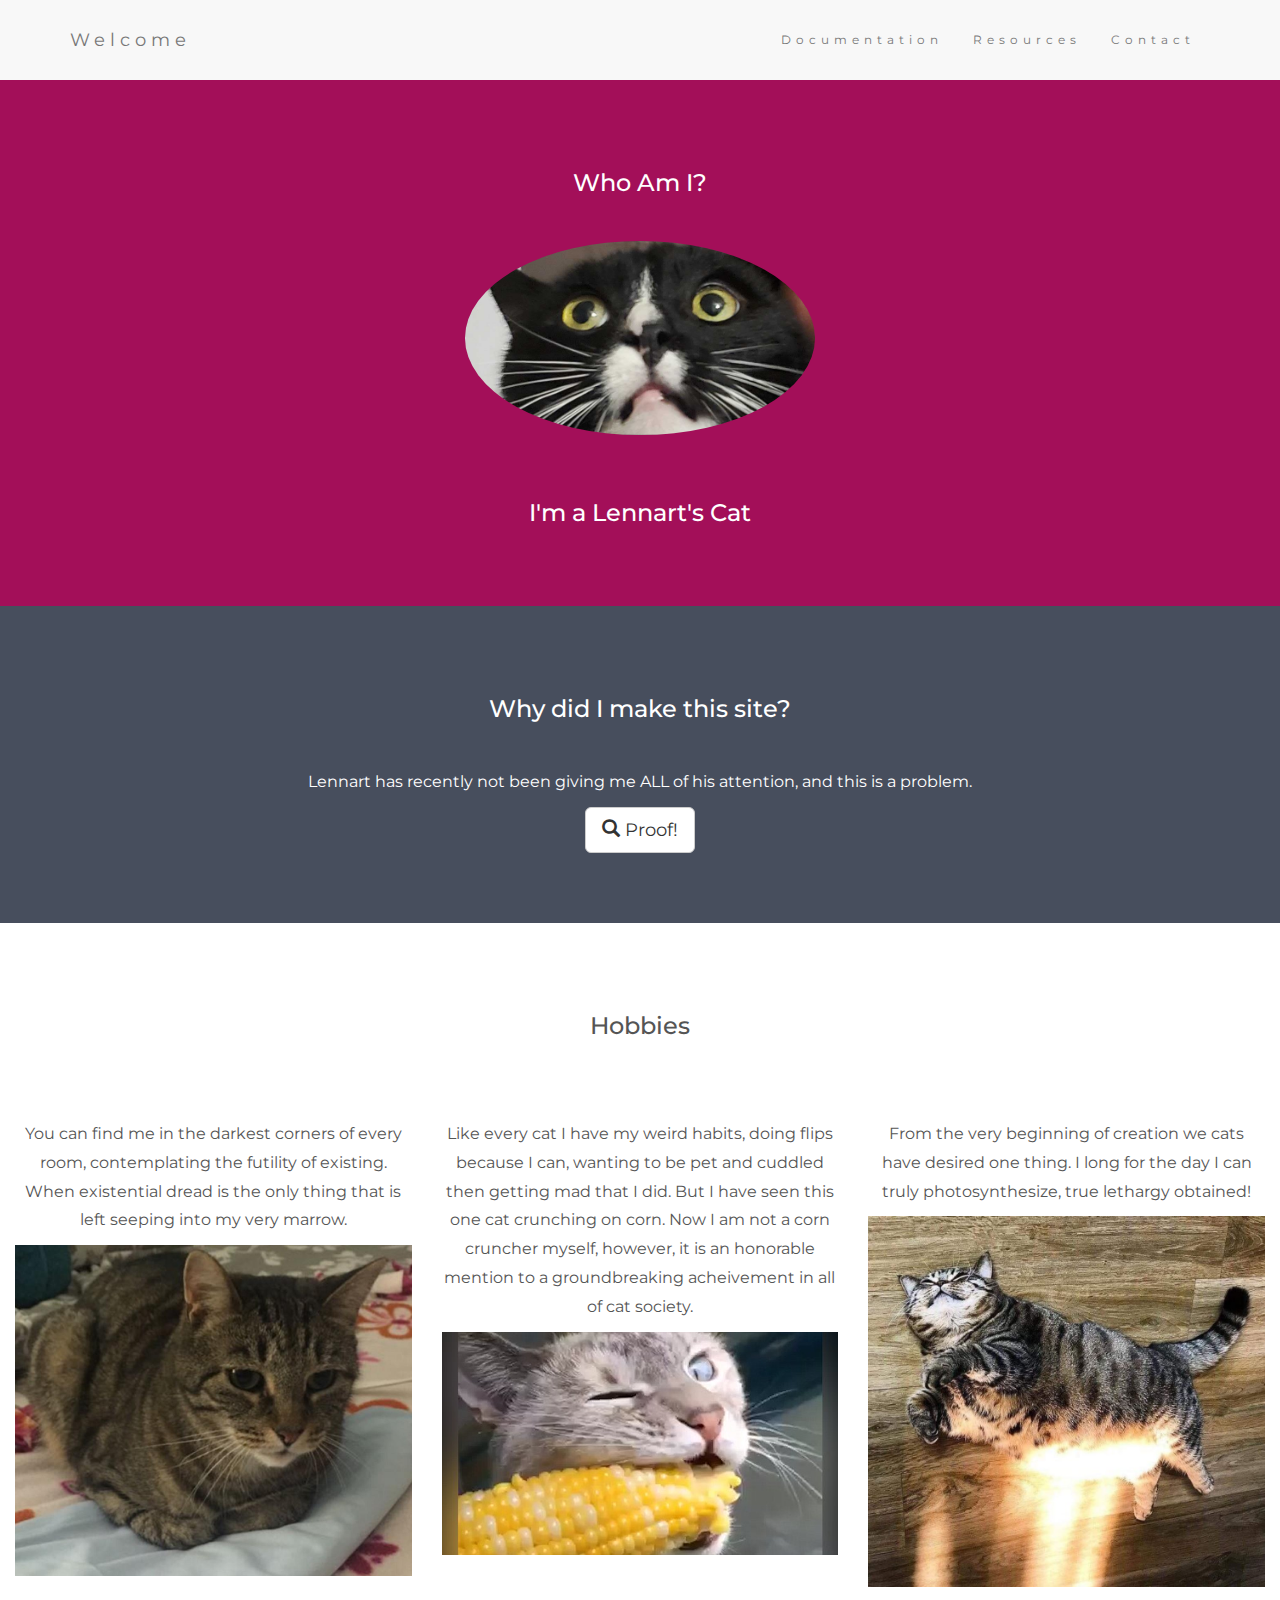
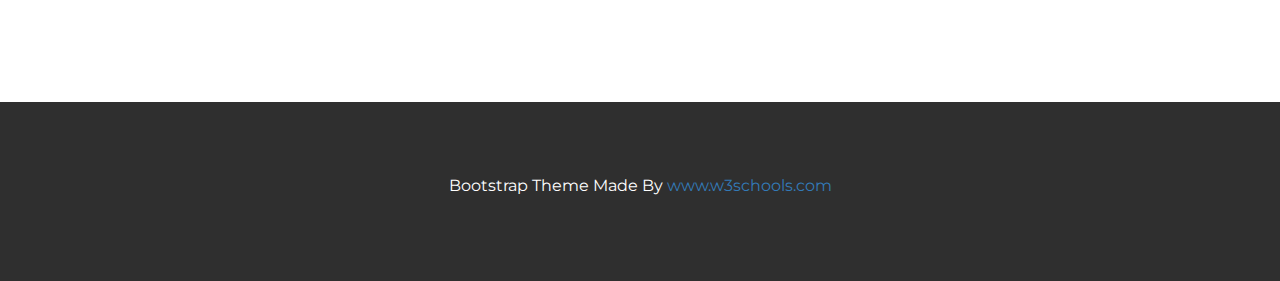
<file: BootStrapWebsiteHW/index.html>
<!DOCTYPE html>
<html lang="en">
<head>
  <!-- Theme Made By www.w3schools.com - No Copyright -->
  <title>Bootstrap Theme Simply Me</title>
  <meta charset="utf-8">
  <meta name="viewport" content="width=device-width, initial-scale=1">
  <link rel="stylesheet" href="https://maxcdn.bootstrapcdn.com/bootstrap/3.4.1/css/bootstrap.min.css">
  <link href="https://fonts.googleapis.com/css?family=Montserrat" rel="stylesheet">
  <script src="https://ajax.googleapis.com/ajax/libs/jquery/3.5.1/jquery.min.js"></script>
  <script src="https://maxcdn.bootstrapcdn.com/bootstrap/3.4.1/js/bootstrap.min.js"></script>
  <link href="style.css" rel="stylesheet">
  <style>
  body {
    font: 20px Montserrat, sans-serif;
    line-height: 1.8;
    color: #f5f6f7;
  }
  p {font-size: 16px;}
  .margin {margin-bottom: 45px;}
  .bg-1 { 
    background-color: #a30f59; /* Green */
    color: #ffffff;
  }
  .bg-2 { 
    background-color: #474e5d; /* Dark Blue */
    color: #ffffff;
  }
  .bg-3 { 
    background-color: #ffffff; /* White */
    color: #555555;
  }
  .bg-4 { 
    background-color: #2f2f2f; /* Black Gray */
    color: #fff;
  }
  .container-fluid {
    padding-top: 70px;
    padding-bottom: 70px;
  }
  .navbar {
    padding-top: 15px;
    padding-bottom: 15px;
    border: 0;
    border-radius: 0;
    margin-bottom: 0;
    font-size: 12px;
    letter-spacing: 5px;
  }
  .navbar-nav  li a:hover {
    color: #a30f59 !important;
  }
  </style>
</head>
<body>

<!-- Navbar -->
<nav class="navbar navbar-default">
  <div class="container">
    <div class="navbar-header">
      <button type="button" class="navbar-toggle" data-toggle="collapse" data-target="#myNavbar">
        <span class="icon-bar"></span>
        <span class="icon-bar"></span>
        <span class="icon-bar"></span>                        
      </button>
      <a class="navbar-brand" href="/">Welcome</a>
    </div>
    <div class="collapse navbar-collapse" id="myNavbar">
      <ul class="nav navbar-nav navbar-right">
        <li><a href="documentation.html">Documentation</a></li>
        <li><a href="Resources.html">Resources</a></li>
        <li><a href="Contact.html">Contact</a></li>
      </ul>
    </div>
  </div>
</nav>

<!-- First Container -->
<div class="container-fluid bg-1 text-center">
  <h3 class="margin">Who Am I?</h3>
  <img src="CatPageImages/Lennart'sCat.png" class="img-responsive img-circle margin" style="display:inline" alt="Lennart's Cat" width="350" height="350">
  <h3>I'm a Lennart's Cat</h3>
</div>

<!-- Second Container -->
<div class="container-fluid bg-2 text-center">
  <h3 class="margin">Why did I make this site?</h3>
  <p>Lennart has recently not been giving me ALL of his attention, and this is a problem.</p>
  <a href="https://www.youtube.com/watch?v=dQw4w9WgXcQ" class="btn btn-default btn-lg">
    <span class="glyphicon glyphicon-search" ></span> Proof!
  </a>
</div>

<!-- Third Container (Grid) -->
<div Id="hobbies1" class="container-fluid bg-3 text-center">    
  <h3 Id="hobbies" class="margin">Hobbies</h3><br>
  <div class="row">
    <div class="col-sm-4">
      <p>You can find me in the darkest corners of every room, contemplating the futility of existing. When existential dread is the only thing that is left seeping into my very marrow.</p>
      <img src="CatPageImages/deepthought.jpg" class="img-responsive margin" style="width:100%" alt="Image">
    </div>
    <div class="col-sm-4 COLORBACK"> 
      <p>Like every cat I have my weird habits, doing flips because I can, wanting to be pet and cuddled then getting mad that I did. But I have seen this one cat crunching on corn. Now I am not a corn cruncher myself, however, it is an honorable mention to a groundbreaking acheivement in all of cat society.</p>
      <img src="CatPageImages/catcrunching.jpg" class="img-responsive margin" style="width:100%" alt="Image">
    </div>
    <div class="col-sm-4"> 
      <p>From the very beginning of creation we cats have desired one thing. I long for the day I can truly photosynthesize, true lethargy obtained!</p>
      <img src="CatPageImages/catsunbathing.JPG" class="img-responsive margin" style="width:300%" alt="Image">
    </div>
  </div>
</div>

<!-- Footer -->
<footer class="container-fluid bg-4 text-center">
  <p>Bootstrap Theme Made By <a href="https://www.w3schools.com">www.w3schools.com</a></p> 
</footer>

</body>
</html>
</file>
<file: BootStrapWebsiteHW/style.css>
.divContainer {
    font-style: initial;
    color: crimson;
    background-color: black;
}
</file>
